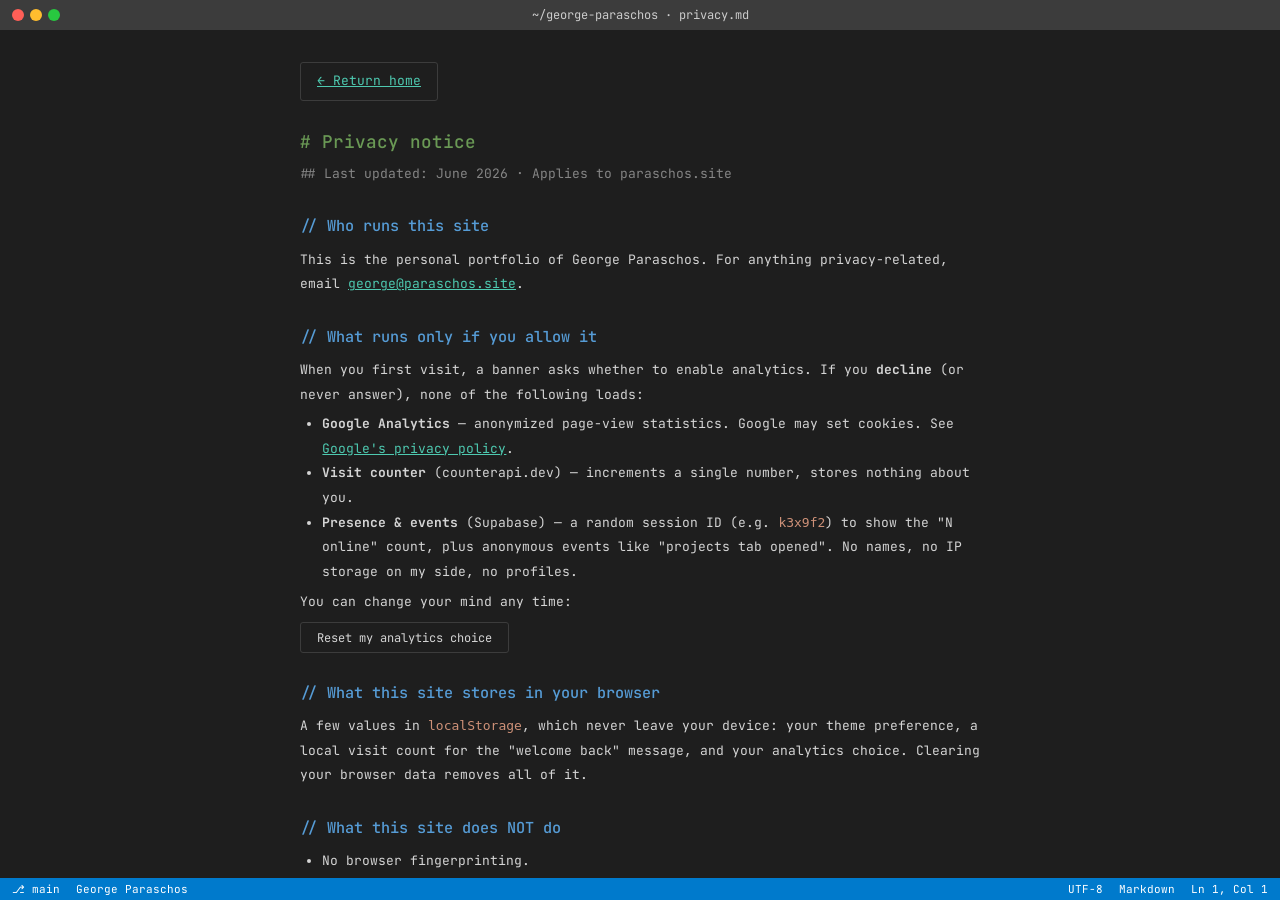
<file: privacy.html>
<!DOCTYPE html>
<html lang="en">
<head>
    <meta charset="UTF-8" />
    <meta name="viewport" content="width=device-width, initial-scale=1.0" />
    <title>privacy.md · George Paraschos</title>
    <meta name="description" content="Privacy notice for paraschos.site — what data is collected, why, and how to opt out." />
    <meta name="robots" content="noindex" />
    <link rel="icon" type="image/webp" href="assets/starr.webp" />
    <link rel="preconnect" href="https://fonts.googleapis.com" />
    <link href="https://fonts.googleapis.com/css2?family=JetBrains+Mono:ital,wght@0,300;0,400;0,500;1,300&display=swap" rel="stylesheet" />
    <link rel="stylesheet" href="css/styles.css" />
    <style>
        .privacy-wrap {
            flex: 1;
            overflow-y: auto;
            display: flex;
            justify-content: center;
            padding: 2rem 1.5rem;
        }
        .privacy-doc {
            max-width: 680px;
            width: 100%;
            line-height: 1.9;
        }
        .privacy-doc h1 { font-size: 1.1rem; color: var(--muted); font-weight: 500; margin-bottom: 0.2rem; }
        .privacy-doc h2 { font-size: 0.95rem; color: var(--accent2); font-weight: 500; margin: 1.6rem 0 0.4rem; }
        .privacy-doc p, .privacy-doc li { color: var(--text); font-size: 13px; }
        .privacy-doc ul { padding-left: 1.4rem; margin: 0.3rem 0; }
        .privacy-doc .dim { color: var(--line-num); }
        .privacy-doc a { color: var(--accent); text-decoration: underline; }
        .privacy-doc code { color: var(--accent3); }
        .privacy-back {
            display: inline-block;
            margin-bottom: 1.5rem;
            color: var(--accent);
            border: 1px solid var(--border);
            padding: 0.4rem 1rem;
            border-radius: 3px;
            transition: border-color 0.2s, background 0.2s;
        }
        .privacy-back:hover { border-color: var(--accent); background: rgba(78,201,176,0.05); text-decoration: none; }
        .consent-reset {
            font-family: var(--mono);
            font-size: 12px;
            margin-top: 0.5rem;
            padding: 0.4rem 1rem;
            border-radius: 3px;
            border: 1px solid var(--border);
            background: transparent;
            color: var(--text);
        }
        .consent-reset:hover { border-color: var(--accent); }
    </style>
</head>

<body>

<!-- TITLE BAR -->
<div class="titlebar">
    <div class="titlebar-dots">
        <span class="dot-red"></span>
        <span class="dot-yellow"></span>
        <span class="dot-green"></span>
    </div>
    ~/george-paraschos · privacy.md
</div>

<div class="privacy-wrap">
    <div class="privacy-doc">
        <a href="/" class="privacy-back">← Return home</a>

        <h1># Privacy notice</h1>
        <p class="dim">## Last updated: June 2026 · Applies to paraschos.site</p>

        <h2>// Who runs this site</h2>
        <p>This is the personal portfolio of George Paraschos. For anything privacy-related, email <a href="mailto:george@paraschos.site">george@paraschos.site</a>.</p>

        <h2>// What runs only if you allow it</h2>
        <p>When you first visit, a banner asks whether to enable analytics. If you <strong>decline</strong> (or never answer), none of the following loads:</p>
        <ul>
            <li><strong>Google Analytics</strong> — anonymized page-view statistics. Google may set cookies. See <a href="https://policies.google.com/privacy" target="_blank" rel="noopener">Google's privacy policy</a>.</li>
            <li><strong>Visit counter</strong> (counterapi.dev) — increments a single number, stores nothing about you.</li>
            <li><strong>Presence &amp; events</strong> (Supabase) — a random session ID (e.g. <code>k3x9f2</code>) to show the "N online" count, plus anonymous events like "projects tab opened". No names, no IP storage on my side, no profiles.</li>
        </ul>
        <p>You can change your mind any time:</p>
        <button class="consent-reset" onclick="localStorage.removeItem('analytics-consent'); alert('Choice cleared. The consent banner will appear on your next visit to the homepage.');">Reset my analytics choice</button>

        <h2>// What this site stores in your browser</h2>
        <p>A few values in <code>localStorage</code>, which never leave your device: your theme preference, a local visit count for the "welcome back" message, and your analytics choice. Clearing your browser data removes all of it.</p>

        <h2>// What this site does NOT do</h2>
        <ul>
            <li>No browser fingerprinting.</li>
            <li>No advertising or ad networks.</li>
            <li>No selling or sharing of data with third parties beyond the services named above.</li>
            <li>No tracking across other websites.</li>
        </ul>

        <h2>// Third-party requests that are part of the site itself</h2>
        <p>Regardless of your analytics choice, your browser fetches fonts from Google Fonts and public data from the GitHub API (my recent activity and contributions graph) to render the page. These providers see your IP address as part of serving the request, as with any web resource.</p>

        <h2>// Your rights</h2>
        <p>Under the GDPR you can request access to, correction of, or deletion of any data concerning you, and you can lodge a complaint with the Hellenic Data Protection Authority (<a href="https://www.dpa.gr" target="_blank" rel="noopener">dpa.gr</a>). Given how little this site collects, the fastest route is simply emailing me.</p>
    </div>
</div>

<!-- STATUS BAR -->
<div class="statusbar">
    <span>⎇ main</span>
    <span>George Paraschos</span>
    <div class="statusbar-right">
        <span>UTF-8</span>
        <span>Markdown</span>
        <span>Ln 1, Col 1</span>
    </div>
</div>

</body>
</html>
</file>
<file: css/styles.css>
:root {
    --bg:         #1E1E1E;
    --sidebar-bg: #252526;
    --tab-bg:     #2D2D2D;
    --tab-active: #1E1E1E;
    --border:     #3C3C3C;
    --text:       #D4D4D4;
    --muted:      #6A9955;
    --accent:     #4EC9B0;
    --accent2:    #569CD6;
    --accent3:    #CE9178;
    --accent4:    #DCDCAA;
    --green:      #4EC9B0;
    --yellow:     #DCDCAA;
    --orange:     #CE9178;
    --blue:       #569CD6;
    --pink:       #C586C0;
    --red:        #F44747;
    --prop:       #9CDCFE;
    --line-num:   #858585;
    --statusbar:  #007ACC;
    --mono:       'JetBrains Mono', 'Fira Code', monospace;

    /* Contribution graph cells */
    --contrib-0:  #161b22;
    --contrib-1:  #0e4429;
    --contrib-2:  #006d32;
    --contrib-3:  #26a641;
    --contrib-4:  #39d353;
}

*, *::before, *::after { box-sizing: border-box; margin: 0; padding: 0; }
html, body { height: 100%; overflow: hidden; }

body {
    background: var(--bg);
    color: var(--text);
    font-family: var(--mono);
    font-size: 13px;
    line-height: 1.5;
    display: flex;
    flex-direction: column;
    -webkit-font-smoothing: antialiased;
}

a { color: inherit; text-decoration: none; cursor: pointer; }

/* Interactive elements get a pointer; everything else keeps the default cursor */
.tab,
.sidebar-item,
.sidebar-group-label,
.project-header,
button,
[role="button"] {
    cursor: pointer;
}

/* Visible keyboard focus */
.tab:focus-visible,
.sidebar-item:focus-visible,
.project-header:focus-visible,
a:focus-visible,
button:focus-visible {
    outline: 1px solid var(--statusbar);
    outline-offset: -1px;
}

/* ── TITLE BAR ── */
.titlebar {
    background: #3C3C3C;
    height: 30px;
    display: flex;
    align-items: center;
    justify-content: center;
    font-size: 12px;
    color: #CCCCCC;
    flex-shrink: 0;
    position: relative;
    user-select: none;
}

.titlebar-dots {
    position: absolute;
    left: 12px;
    display: flex;
    gap: 6px;
}

.titlebar-dots span {
    width: 12px;
    height: 12px;
    border-radius: 50%;
}

.dot-red   { background: #FF5F57; }
.dot-yellow{ background: #FFBD2E; }
.dot-green { background: #28C840; }

.titlebar-available {
    position: absolute;
    right: 12px;
    display: flex;
    align-items: center;
    gap: 6px;
    font-size: 11px;
    color: #4EC9B0;
}

.titlebar-available::before {
    content: '';
    width: 7px;
    height: 7px;
    border-radius: 50%;
    background: #4EC9B0;
}

/* ── TABS ── */
.tabs {
    background: var(--tab-bg);
    border-bottom: 1px solid var(--border);
    display: flex;
    flex-shrink: 0;
    overflow-x: auto;
    scrollbar-width: none;
}

.tabs::-webkit-scrollbar { display: none; }

.tab {
    display: flex;
    align-items: center;
    gap: 6px;
    padding: 0 16px;
    height: 35px;
    font-size: 12px;
    color: #969696;
    border-right: 1px solid var(--border);
    white-space: nowrap;
    flex-shrink: 0;
    transition: background 0.1s;
}

.tab.active {
    background: var(--tab-active);
    color: var(--text);
    border-top: 1px solid var(--statusbar);
}

.tab:hover:not(.active) { background: #2A2A2A; color: var(--text); }

.tab-icon { font-size: 11px; }
.tab-icon.md  { color: #519aba; }
.tab-icon.ts  { color: #3178c6; }
.tab-icon.sh  { color: var(--accent); }
.tab-icon.json{ color: var(--accent4); }
.tab-icon.log { color: var(--accent3); }

/* ── MAIN AREA ── */
.editor-area {
    display: flex;
    flex: 1;
    overflow: hidden;
}

/* ── SIDEBAR ── */
.sidebar {
    width: 220px;
    background: var(--sidebar-bg);
    border-right: 1px solid var(--border);
    flex-shrink: 0;
    overflow-y: auto;
    scrollbar-width: thin;
    scrollbar-color: #555 transparent;
}

.sidebar-section {
    padding: 4px 0;
}

.sidebar-title {
    font-size: 10px;
    letter-spacing: 0.1em;
    text-transform: uppercase;
    color: #BBBBBB;
    padding: 8px 12px 4px;
    user-select: none;
}

.sidebar-group-label {
    font-size: 12px;
    color: #CCCCCC;
    padding: 3px 8px 3px 12px;
    display: flex;
    align-items: center;
    gap: 4px;
    user-select: none;
}

.sidebar-group-label::before {
    content: '▾';
    font-size: 10px;
    color: var(--line-num);
}

.sidebar-item {
    font-size: 12px;
    color: #CCCCCC;
    padding: 2px 8px 2px 28px;
    display: flex;
    align-items: center;
    gap: 6px;
    user-select: none;
    transition: background 0.1s;
}

.sidebar-item:hover { background: #2A2D2E; }

.sidebar-item.active {
    background: #37373D;
    color: white;
}

.sidebar-item .file-icon { font-size: 11px; }

/* ── PROFILE CARD ── */
.profile-card {
    margin: 12px;
    padding: 10px;
    background: #2A2D2E;
    border-radius: 4px;
    border: 1px solid var(--border);
    transform-style: preserve-3d;
    transition: transform 0.1s ease, box-shadow 0.1s ease;
    will-change: transform;
}

.profile-card:hover {
    box-shadow: 0 8px 24px rgba(0, 0, 0, 0.4);
}

.profile-avatar {
    width: 36px;
    height: 36px;
    border-radius: 4px;
    background: linear-gradient(135deg, #569CD6, #4EC9B0);
    display: flex;
    align-items: center;
    justify-content: center;
    font-size: 14px;
    font-weight: 500;
    color: white;
    margin-bottom: 6px;
}

.profile-name {
    font-size: 12px;
    color: white;
    font-weight: 500;
}

.profile-role {
    font-size: 10px;
    color: var(--line-num);
    margin-top: 2px;
}

/* ── EDITOR ── */
.editor {
    flex: 1;
    overflow-y: auto;
    scrollbar-width: thin;
    scrollbar-color: #555 transparent;
    display: flex;
}

.line-numbers {
    padding: 16px 0;
    text-align: right;
    color: var(--line-num);
    font-size: 13px;
    user-select: none;
    flex-shrink: 0;
    min-width: 48px;
    padding-right: 12px;
    padding-left: 8px;
    line-height: 22px;
}

.code-content {
    flex: 1;
    padding: 16px 24px 16px 0;
    line-height: 22px;
    font-size: 13px;
}

/* ── CODE SYNTAX ── */
.c  { color: var(--muted); }   /* comment */
.kw { color: var(--accent2); } /* keyword */
.fn { color: var(--accent4); } /* function */
.st { color: var(--accent3); } /* string */
.nu { color: #B5CEA8; }        /* number */
.ty { color: var(--accent); }  /* type */
.pr { color: var(--prop); }    /* property */
.op { color: var(--text); }    /* operator */
.cm { color: var(--pink); }    /* comment special */

.line { display: block; white-space: pre-wrap; min-height: 22px; }
.line:hover { background: rgba(255,255,255,0.03); }

/* Sections hidden by default */
.file-section { display: none; }
.file-section.active { display: block; }

/* ── EXPANDABLE PROJECT ── */
.project-row {
    border-bottom: 1px solid var(--border);
    margin-bottom: 0;
}

.project-header {
    display: flex;
    align-items: center;
    gap: 12px;
    padding: 6px 0;
    user-select: none;
}

.project-num { color: var(--line-num); width: 20px; }
.project-name { color: var(--accent4); font-weight: 500; }
.project-type { color: var(--line-num); margin-left: auto; font-size: 11px; }
.project-toggle { color: var(--line-num); font-size: 10px; transition: transform 0.2s; }
.project-toggle.open { transform: rotate(90deg); }
.project-desc-short { color: var(--line-num); font-size: 12px; }

.project-body { display: none; padding: 4px 0 8px 32px; }
.project-body.open { display: block; }

.project-body .line { color: var(--text); }

/* ── STATUS BAR ── */
.statusbar {
    background: var(--statusbar);
    height: 22px;
    display: flex;
    align-items: center;
    padding: 0 12px;
    gap: 16px;
    flex-shrink: 0;
    font-size: 11px;
    color: white;
    user-select: none;
}

.statusbar-right {
    margin-left: auto;
    display: flex;
    gap: 16px;
}

/* ── CONSENT BANNER ── */
.consent-banner {
    position: fixed;
    bottom: 34px;
    left: 50%;
    transform: translateX(-50%);
    width: min(560px, calc(100% - 2rem));
    background: var(--sidebar-bg);
    border: 1px solid var(--border);
    border-left: 2px solid var(--accent);
    border-radius: 4px;
    padding: 0.9rem 1.1rem;
    font-size: 12px;
    line-height: 1.7;
    z-index: 9996;
    box-shadow: 0 8px 24px rgba(0, 0, 0, 0.35);
}

.consent-banner .c { display: block; }

.consent-actions {
    display: flex;
    align-items: center;
    gap: 10px;
    margin-top: 0.7rem;
}

.consent-btn {
    font-family: var(--mono);
    font-size: 11px;
    padding: 0.35rem 0.9rem;
    border-radius: 3px;
    border: 1px solid var(--border);
    background: transparent;
    color: var(--text);
    transition: border-color 0.2s, background 0.2s;
}

.consent-btn.primary {
    border-color: var(--accent);
    color: var(--accent);
}

.consent-btn:hover { background: rgba(78,201,176,0.08); border-color: var(--accent); }

.consent-link {
    margin-left: auto;
    font-size: 11px;
    color: var(--line-num);
    text-decoration: underline;
}

/* ── RESPONSIVE ── */
@media (max-width: 700px) {
    .sidebar { display: none; }
    .line-numbers { min-width: 36px; padding-right: 8px; }
}

/* ── LIGHT THEME ── */
body.light {
    --bg:         #FFFFFF;
    --sidebar-bg: #F3F3F3;
    --tab-bg:     #ECECEC;
    --tab-active: #FFFFFF;
    --border:     #E0E0E0;
    --text:       #1E1E1E;
    --muted:      #008000;
    --accent:     #007ACC;
    --accent2:    #0000FF;
    --accent3:    #A31515;
    --accent4:    #795E26;
    --pink:       #AF00DB;
    --red:        #CD3131;
    --prop:       #001080;
    --line-num:   #999999;
    --statusbar:  #007ACC;

    --contrib-0:  #EBEDF0;
    --contrib-1:  #9BE9A8;
    --contrib-2:  #40C463;
    --contrib-3:  #30A14E;
    --contrib-4:  #216E39;
}

body.light .titlebar { background: #DDDDDD; color: #333; }
body.light .tab { color: #555; }
body.light .tab.active { color: #1E1E1E; }
body.light .tab:hover:not(.active) { background: #E5E5E5; }
body.light .sidebar-item { color: #555; }
body.light .sidebar-item:hover { background: #E8E8E8; }
body.light .sidebar-item.active { background: #DCDCDC; color: #000; }
body.light .sidebar-group-label { color: #555; }
body.light .sidebar-title { color: #666; }
body.light .profile-card { background: #EBEBEB; }
body.light .profile-name { color: #1E1E1E; }
body.light .line:hover { background: rgba(0,0,0,0.04); }
body.light .ty { color: #267F99; }
body.light .consent-banner { box-shadow: 0 8px 24px rgba(0, 0, 0, 0.12); }

/* ── SCROLL PROGRESS BAR ── */
#scroll-progress {
    position: fixed;
    top: 0;
    left: 0;
    height: 2px;
    width: 0%;
    background: linear-gradient(to right, #007ACC, #4EC9B0);
    z-index: 9999;
    transition: width 0.1s;
    pointer-events: none;
}

/* ── TAB FADE-IN ── */
.file-section.fade-in {
    animation: fadeIn 0.2s ease;
}

@keyframes fadeIn {
    from { opacity: 0; transform: translateY(6px); }
    to   { opacity: 1; transform: translateY(0); }
}

/* ── TYPEWRITER REVEAL (first open of each tab only) ── */
.file-section.active.reveal .code-content .line {
    opacity: 0;
    animation: revealLine 0.08s ease forwards;
}

@keyframes revealLine {
    to { opacity: 1; }
}

/* ── SHAKE ANIMATION ── */
@keyframes shake {
    0%, 100% { transform: translateX(0); }
    20%       { transform: translateX(-6px); }
    40%       { transform: translateX(6px); }
    60%       { transform: translateX(-4px); }
    80%       { transform: translateX(4px); }
}

.shake {
    animation: shake 0.4s ease;
}

/* ── LIVE SIGNAL ── */
.live-dot {
    display: inline-block;
    width: 7px;
    height: 7px;
    border-radius: 50%;
    background: #4EC9B0;
    margin-right: 6px;
    animation: pulse 1.5s ease-in-out infinite;
}

@keyframes pulse {
    0%, 100% { opacity: 1; transform: scale(1); }
    50%       { opacity: 0.3; transform: scale(0.8); }
}

/* ── AMBIENT MODE ── */
#ambient-overlay {
    position: fixed;
    inset: 0;
    background: #080D1A;
    z-index: 9998;
    opacity: 0;
    pointer-events: none;
    transition: opacity 1s ease;
}

#ambient-overlay.active {
    opacity: 1;
    pointer-events: all;
}

#ambient-canvas {
    position: absolute;
    inset: 0;
    width: 100%;
    height: 100%;
}

.ambient-hint {
    position: absolute;
    bottom: 2rem;
    left: 50%;
    transform: translateX(-50%);
    font-family: 'JetBrains Mono', monospace;
    font-size: 11px;
    color: rgba(78, 201, 176, 0.4);
    animation: fadeInOut 3s ease-in-out infinite;
}

@keyframes fadeInOut {
    0%, 100% { opacity: 0; }
    50% { opacity: 1; }
}

/* ── FOCUS MODE ── */
body.focus-mode .sidebar { display: none; }
body.focus-mode .tabs { display: none; }
body.focus-mode .titlebar { display: none; }
body.focus-mode .statusbar { display: none; }
body.focus-mode .editor {
    padding: 2rem 4rem;
}

/* ── REDUCED MOTION ── */
@media (prefers-reduced-motion: reduce) {
    .file-section.active.reveal .code-content .line,
    .file-section.fade-in,
    .live-dot,
    .ambient-hint {
        animation: none !important;
        opacity: 1 !important;
    }
    .profile-card { transition: none; }
}

/* ── COLLAPSIBLE SIDEBAR ── */
.sidebar-group-items {
    overflow: hidden;
    transition: max-height 0.2s ease;
    max-height: 500px;
}

.sidebar-group-items.collapsed {
    max-height: 0;
}

.sidebar-group-label::before {
    transition: transform 0.2s;
    display: inline-block;
}

.sidebar-group-label.collapsed::before {
    transform: rotate(-90deg);
}

/* ── TERMINAL AUTOCOMPLETE ── */
.autocomplete-item:hover {
    background: #2A2D2E !important;
}
</file>
